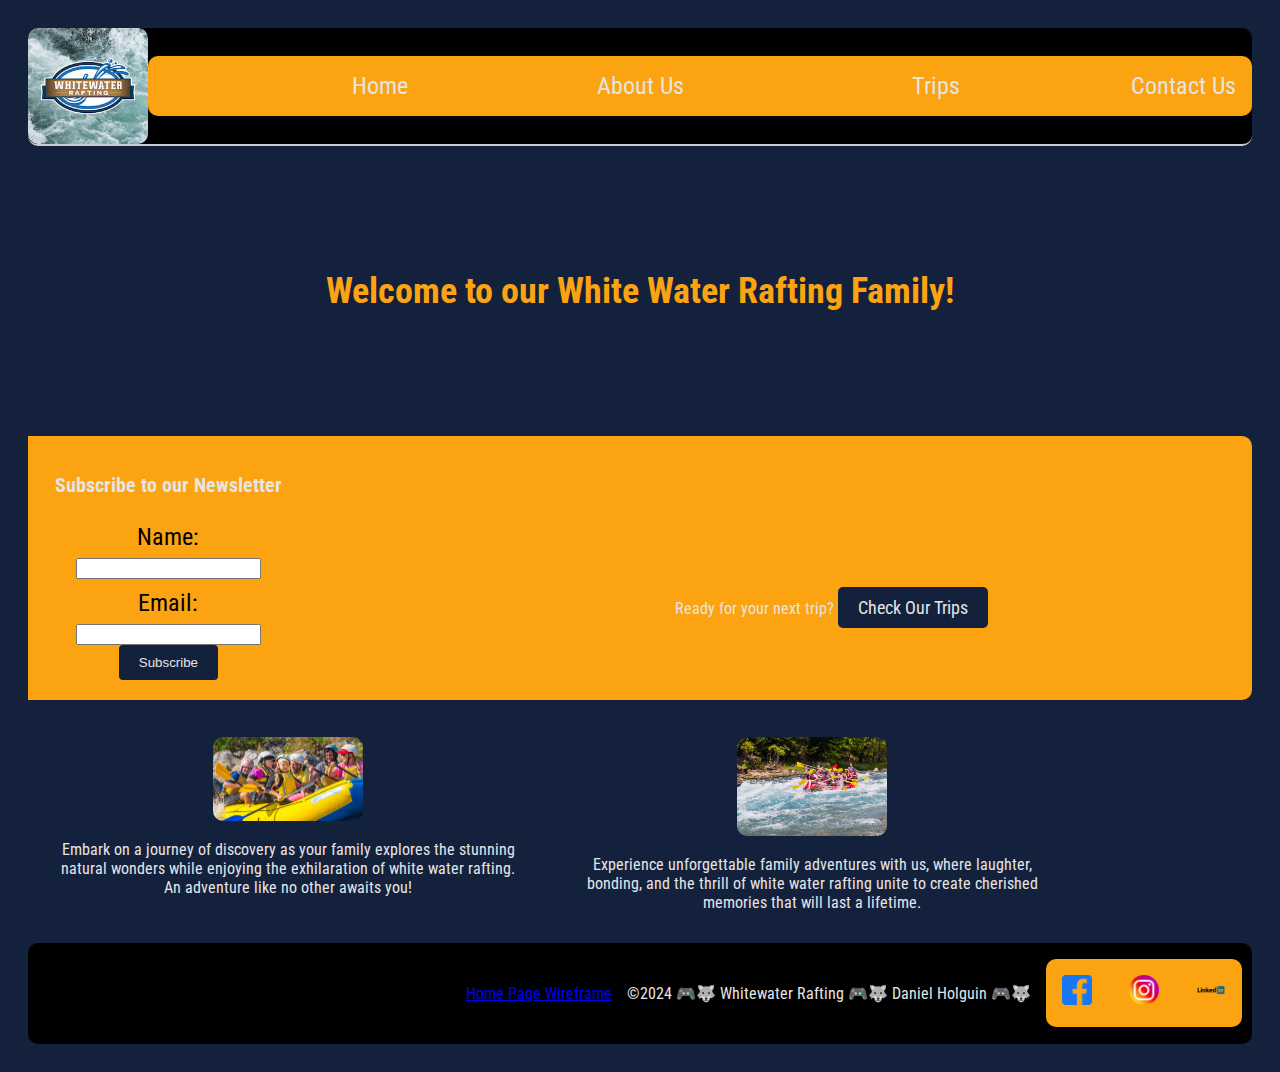
<file: wwr/index.html>
<!DOCTYPE html>
<html lang="en">
<head>
    <meta charset="UTF-8">
    <meta name="viewport" content="width=device-width, initial-scale=1.0">
    <meta name="description" content="Here is the home page, the main part of the website, where do you can find anything that are you looking for.">
        <meta name="author" content="Daniel Holguin">
        <title> Home Page | Rafting Site Plan | Daniel Holguin</title>
        <link rel="stylesheet" href="styles/index.css">
</head>
<body>
    <header>
        <img src="images/logo.png" alt="Rafting Site Logo">
        <nav>
            <a href="index.html">Home</a>
            <a href="about.html">About Us</a>
            <a href="trips.html">Trips</a>
            <a href="contact.html">Contact Us</a>
        </nav>
    </header>
    <main>
        <section class="msg">
            <h1>Welcome to our White Water Rafting Family!</h1>
        </section>
        
        <nav class="grid">
            <section class="newsletter">
                <h2>Subscribe to our Newsletter</h2>
                <form action="subscribe.php" method="post">
                    <label for="name">Name: </label>
                    <input type="text" id="name"  name="name" required>

                    <label for="email">Email: </label>
                    <input type="email" id="email" name="email" required>

                    <input type="submit" value="Subscribe">
                </form>
            </section>
            <section class="action">
                <p>Ready for your next trip? <a href="trips.html">Check Our Trips</a></p>
            </section>
        </nav>
        <section>
            <div>
                <figure>
                    <img src="images/image5.jpg" alt="Prom 1">
                    <p>Embark on a journey of discovery as your family explores the stunning natural wonders while enjoying the exhilaration of white water rafting. An adventure like no other awaits you!</p>
                </figure>
                <figure>
                    <img src="images/image4.jpg" alt="Prom 2">
                    <p>Experience unforgettable family adventures with us, where laughter, bonding, and the thrill of white water rafting unite to create cherished memories that will last a lifetime.</p>
                </figure>
                
            </div>
        </section>

    </main>
    <footer>
        <a href="images/homewireframe.png" target="_blank">Home Page Wireframe</a>
        <p>&copy;2024 🎮🐺 Whitewater Rafting  🎮🐺 Daniel Holguin 🎮🐺</p>
        <nav class="sociallinks">
            <a href="https://www.facebook.com">
                <img src="images/Facebook.webp" alt="Facebook">
            </a>
            <a href="https://www.instagram.com">
                <img src="images/instagram.webp" alt="Instagram">
            </a>
            <a href="https://www.linkedin.com">
                <img src="images/linkedin.png" alt="LinkedIn">
            </a>
        </nav>
    </footer>
</body>
</html>
</file>
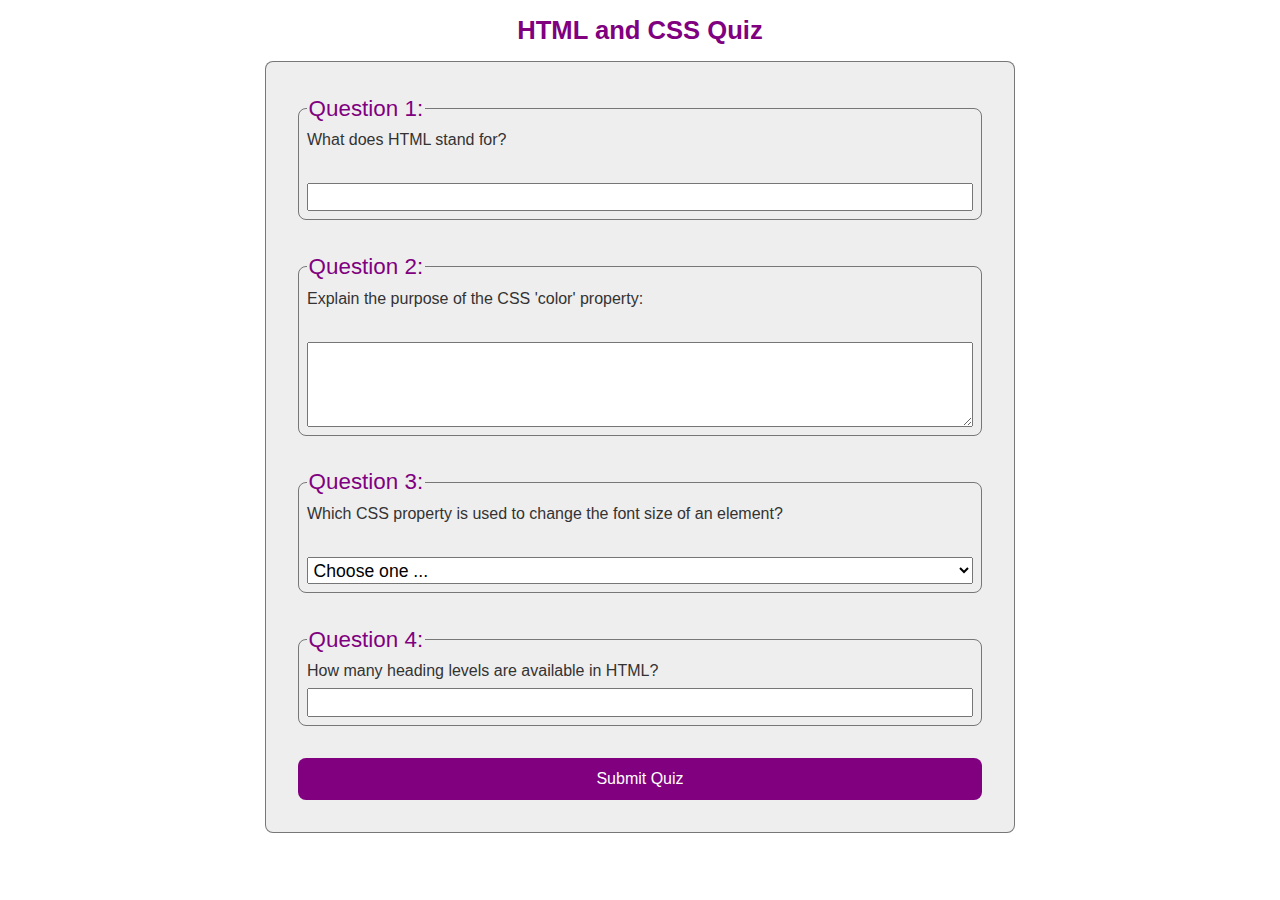
<file: quiz.html>
<!DOCTYPE html>
<html lang="en">
<head>
    <meta charset="UTF-8">
    <meta name="viewport" content="width=device-width, initial-scale=1.0">
    <meta name="author" content="Daniel Holguin">
    <meta name="description" content="Quiz for CSS and HTML">
    <title>Quiz | Daniel Holguin</title>
    <link rel="stylesheet" href="styles/quiz.css">
</head>
<body>
    <header>
        <h1>HTML and CSS Quiz</h1>
    </header>
    <main>
        <form>
            <fieldset>
                <legend>Question 1:</legend>
                <label for="q1">What does HTML stand for?</label><br>
                <input type="text" id="q1" name="q1">
            </fieldset>

            <fieldset>
                <legend>Question 2:</legend>
                <label for="q2">Explain the purpose of the CSS 'color' property:</label><br>
                <textarea id="q2" name="q2" rows="4" cols="70"></textarea>
            </fieldset>

            <fieldset>
                <legend>Question 3:</legend>
                <label for="q3">Which CSS property is used to change the font size of an element?</label><br>
                <select id="q3" name="q3">
                    <option value="" selected disabled>Choose one ...</option>
                    <option value="a">font-color</option>
                    <option value="b">font-size</option>
                    <option value="c">text-size</option>
                </select>
            </fieldset>

            <fieldset>
                <legend>Question 4:</legend>
                <label for="q4">How many heading levels are available in HTML?  </label>
                <input type="number" id="q4" name="q4" min="1" max="6">
            </fieldset>
            <input class="selectsubmit" type="submit" value="Submit Quiz">
        </form>
    </main>
    <footer>

    </footer>
</body>
</html>
</file>
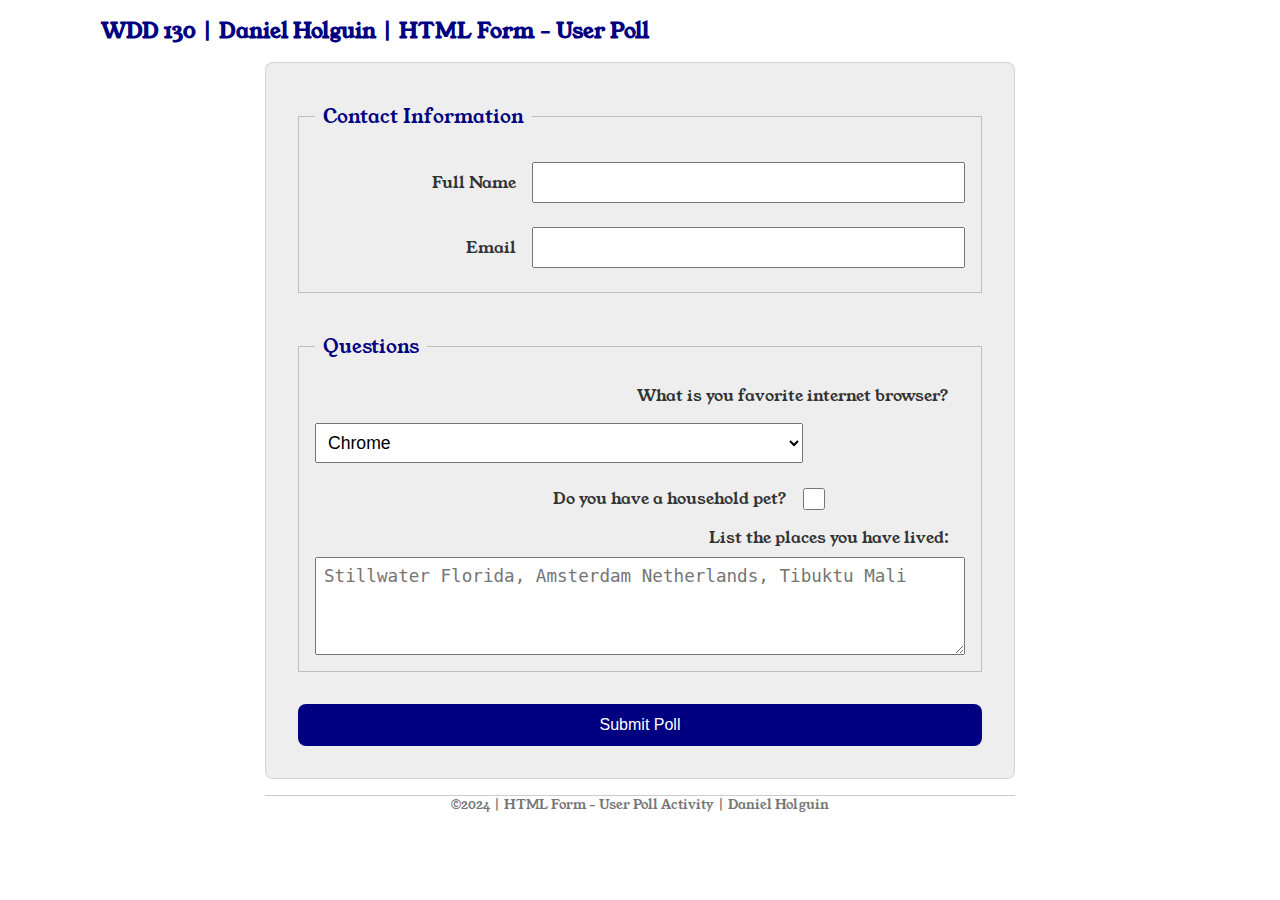
<file: week05/poll-form.html>
<!DOCTYPE html>
<html lang="en">
<head>
    <meta charset="UTF-8">
    <meta name="viewport" content="width=device-width, initial-scale=1.0">
    <title>WDD 130 | HTML Form - User Poll</title>
    <meta name="author" content="Daniel Holguin">
    <link rel="stylesheet" href="/week05/styles/poll-form.css">
</head>
<body>
    <header>
        <h1>WDD 130 | Daniel Holguin | HTML Form - User Poll</h1>
    </header>
    <main>
        <form>
            <fieldset>
                <legend>Contact Information</legend>
                <div class="form-item column2">
                    <label for="fullname">Full Name</label>
                    <input type="text" id="fullname" name="fullname">
                </div>
                <div class="form-item column2">
                    <label for="email">Email</label>
                    <input type="email" id="useremail" name="useremail">
                </div>
            </fieldset>
            <fieldset>
                <legend>Questions</legend>
                <label for="browser">What is you favorite internet browser?</label>
                    <div class="form-item column1">    
                        <select id="browser" name="browser">
                            <option value="chrome">Chrome</option>
                            <option value="firefox">Firefox</option>
                            <option value="safari">Safari</option>
                            <option value="edge">Edge</option>
                            <option value="brave">Brave</option>
                            <option value="other">Other</option>
                        </select>
                    </div>
                    <div class="form-item column1">
                        <label for="pet">Do you have a household pet?</label>
                        <input type="checkbox" id="pet" name="pet">
                    </div>
                    <label for="feedback">List the places you have lived:</label>
                <textarea id="feedback" name="feedback" rows="4" placeholder="Stillwater Florida, Amsterdam Netherlands, Tibuktu Mali"></textarea>
            </fieldset>
            <button type="submit">Submit Poll</button>
        </form>
    </main>
    <footer>
        <p>&copy2024 | HTML Form - User Poll Activity | Daniel Holguin</p>
    </footer>
</body>
</html>
</file>
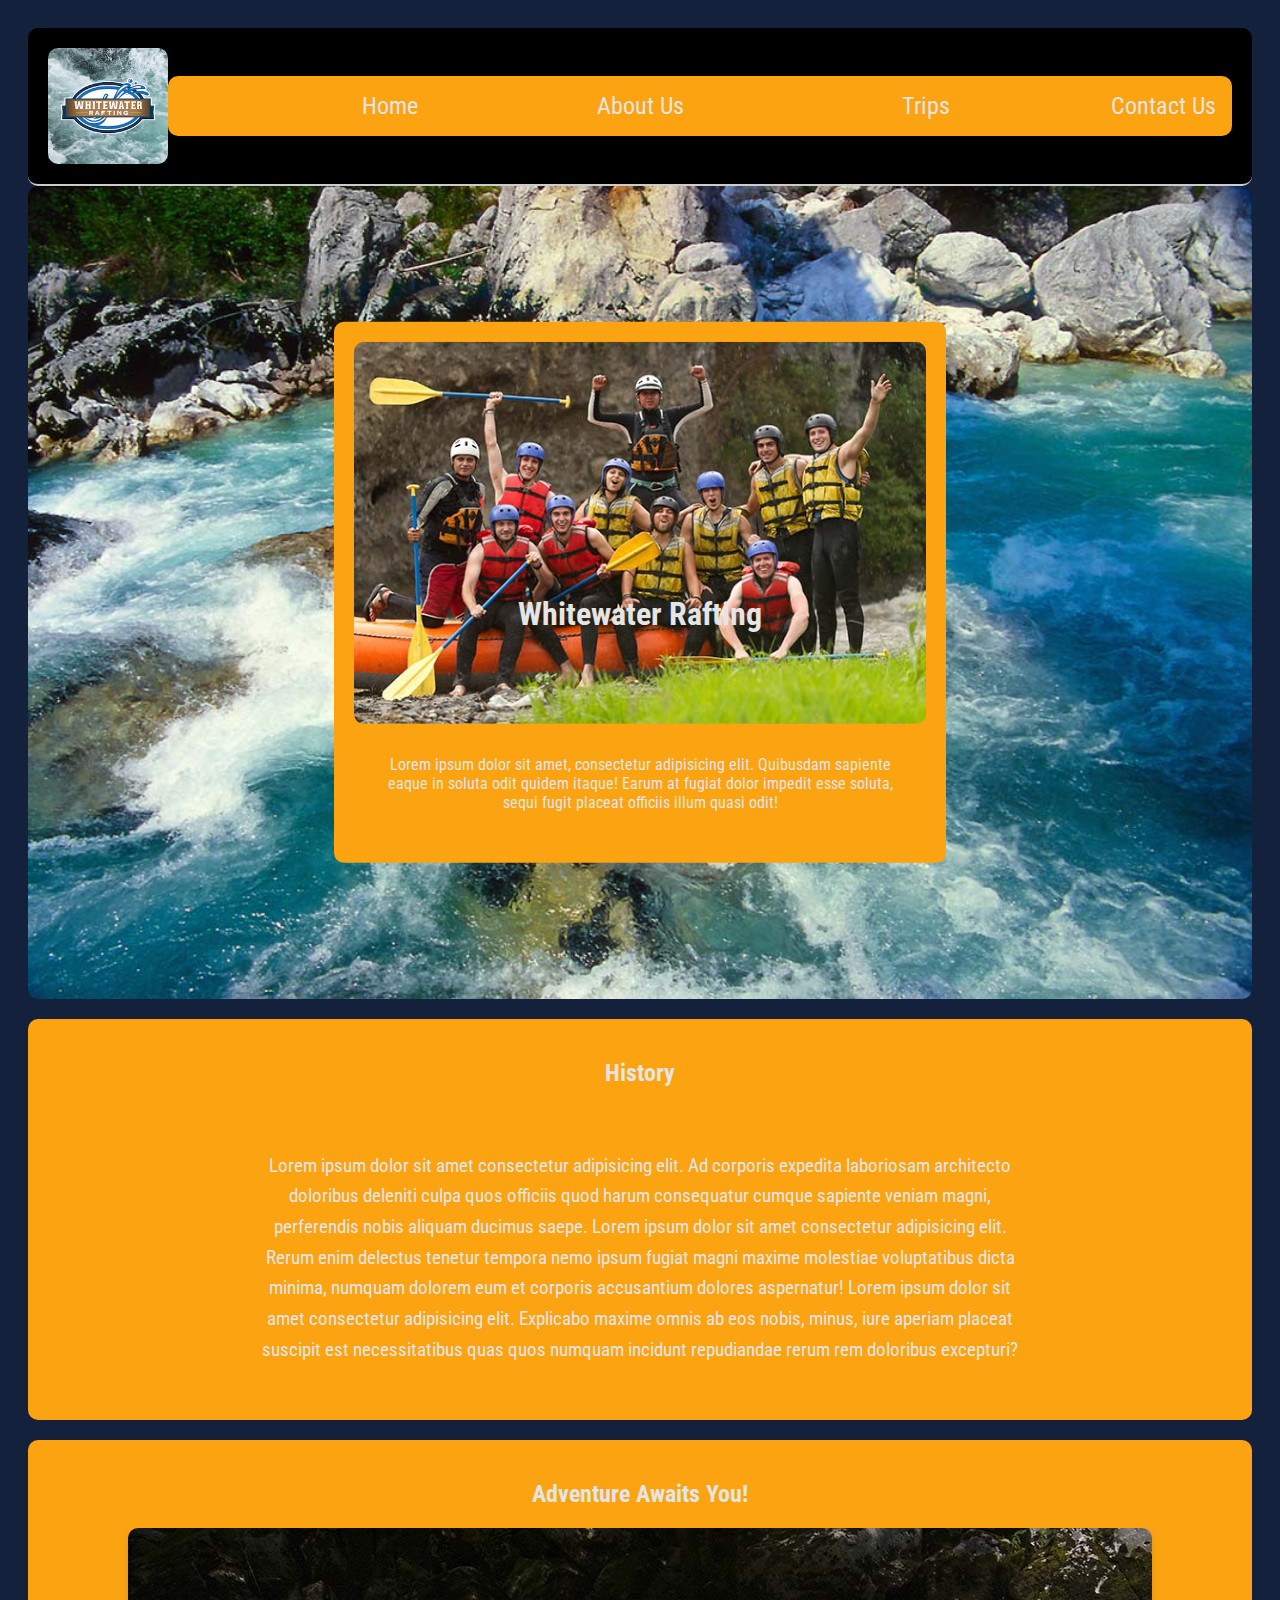
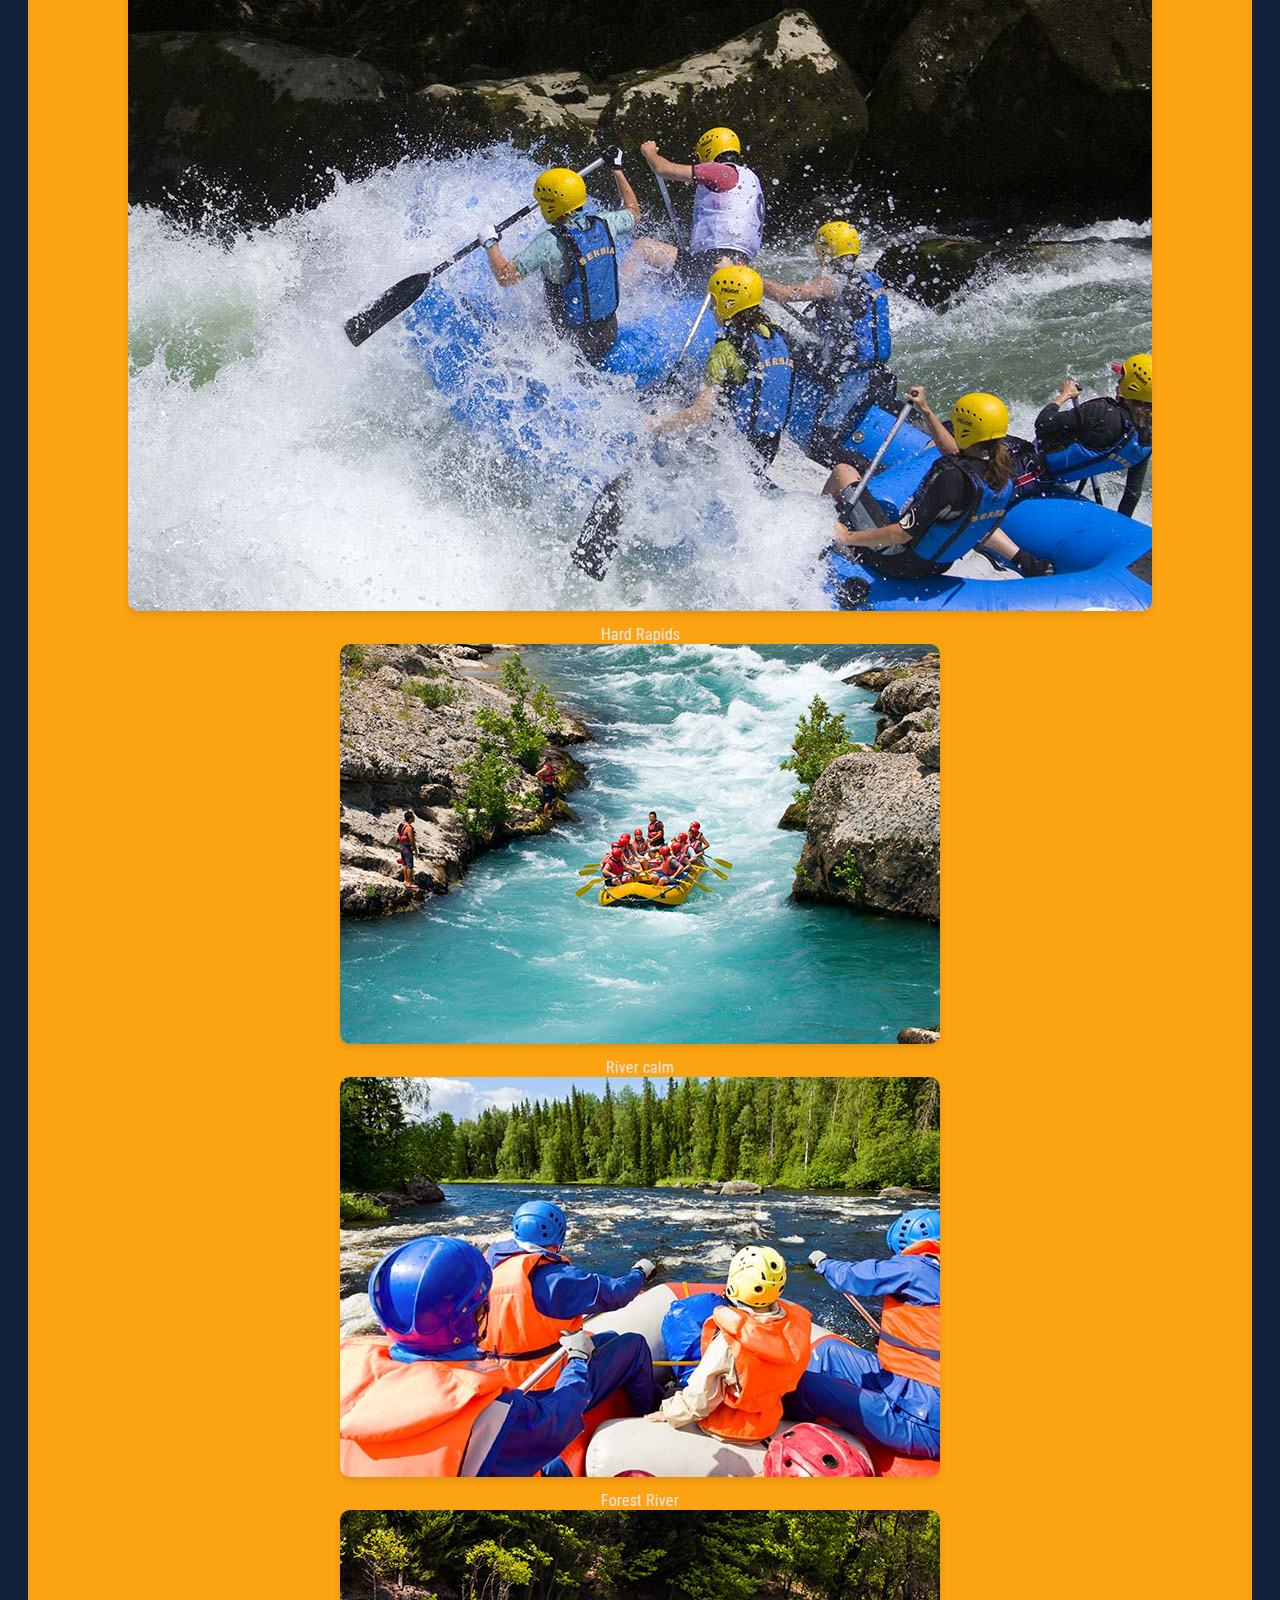
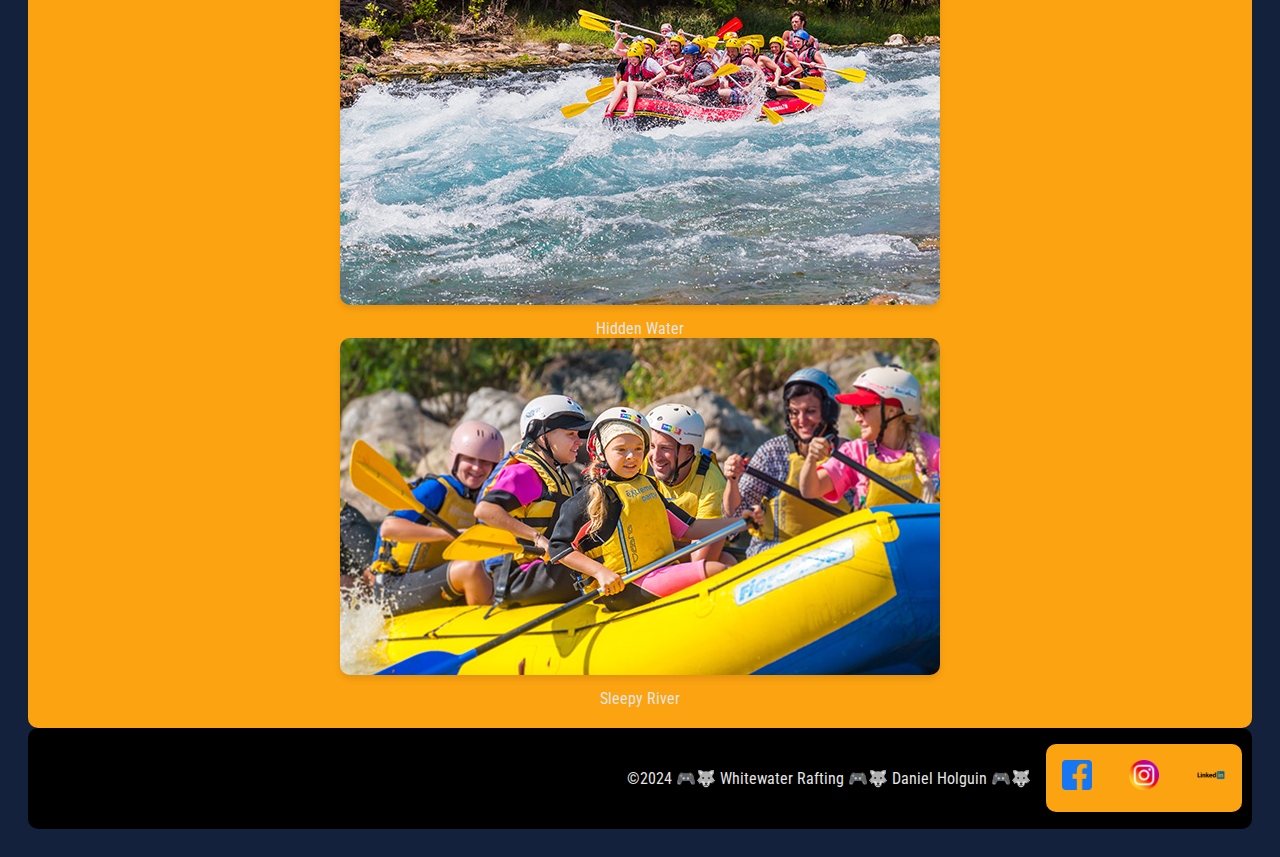
<file: wwr/about.html>
<!DOCTYPE html>
<html lang="en">
<head>
    <meta charset="UTF-8">
    <meta name="viewport" content="width=device-width, initial-scale=1.0">
    <meta name="description" content="The rafting site is a place where you will can find a lot of interesting information about this interesting sport, different travels and things you can do. ">
        <meta name="author" content="Daniel Holguin">
        <title> About Us | Rafting Site Plan | Daniel Holguin</title>
        <link rel="stylesheet" href="styles/rafting.css">
</head>
<body>
    <header>
        <img src="images/logo.png" alt="Rafting Site Logo">
        <nav>
            <a href="index.html">Home</a>
            <a href="about.html">About Us</a>
            <a href="trips.html">Trips</a>
            <a href="contact.html">Contact Us</a>
        </nav>
    </header>
    <main>
        <div class="hero">
            <img src="images/Background.jpg" alt="Rafting Site Background">
            <h1>Whitewater Rafting</h1>
            <article class="hero-article">
                <img src="images/happy-client.jpg" alt="Rafting Site Happy Client">
                <p>Lorem ipsum dolor sit amet, consectetur adipisicing elit. Quibusdam sapiente eaque in soluta odit quidem itaque! Earum at fugiat dolor impedit esse soluta, sequi fugit placeat officiis illum quasi odit!</p>
            </article>
        </div>    

        <section class="history-section">
            <h2>History</h2>
            <div class="history-content">
                <p>Lorem ipsum dolor sit amet consectetur adipisicing elit. Ad corporis expedita laboriosam architecto doloribus deleniti culpa quos officiis quod harum consequatur cumque sapiente veniam magni, perferendis nobis aliquam ducimus saepe.
                    Lorem ipsum dolor sit amet consectetur adipisicing elit. Rerum enim delectus tenetur tempora nemo ipsum fugiat magni maxime molestiae voluptatibus dicta minima, numquam dolorem eum et corporis accusantium dolores aspernatur!
                    Lorem ipsum dolor sit amet consectetur adipisicing elit. Explicabo maxime omnis ab eos nobis, minus, iure aperiam placeat suscipit est necessitatibus quas quos numquam incidunt repudiandae rerum rem doloribus excepturi?
                </p>
            </div>
        </section>
        <section class="adventure-section">
            <h2>Adventure Awaits You!</h2>
            <div class="adventure-container">
                <figure>
                    <img src="images/image1.jpg" alt="Hard Rapids">
                    <figcaption>Hard Rapids</figcaption>
                </figure>
                <figure>
                    <img src="images/image2.jpg" alt="River Calm">
                    <figcaption>River calm</figcaption>
                </figure>
                <figure>
                    <img src="images/image3.jpg" alt="Forest River">
                    <figcaption>Forest River</figcaption>
                </figure>
                <figure>
                    <img src="images/image4.jpg" alt="Hidden Water">
                    <figcaption>Hidden Water</figcaption>
                </figure>
                <figure>
                    <img src="images/image5.jpg" alt="Sleepy River">
                    <figcaption>Sleepy River</figcaption>
                </figure>
            </div>
        </section>
    </main>
    <footer>
        <p>&copy;2024 🎮🐺 Whitewater Rafting  🎮🐺 Daniel Holguin 🎮🐺</p>
        <nav class="sociallinks">
            <a href="https://www.facebook.com">
                <img src="images/Facebook.webp" alt="Facebook">
            </a>
            <a href="https://www.instagram.com">
                <img src="images/instagram.webp" alt="Instagram">
            </a>
            <a href="https://www.linkedin.com">
                <img src="images/linkedin.png" alt="LinkedIn">
            </a>
        </nav>
    </footer>
</body>
</html>
</file>
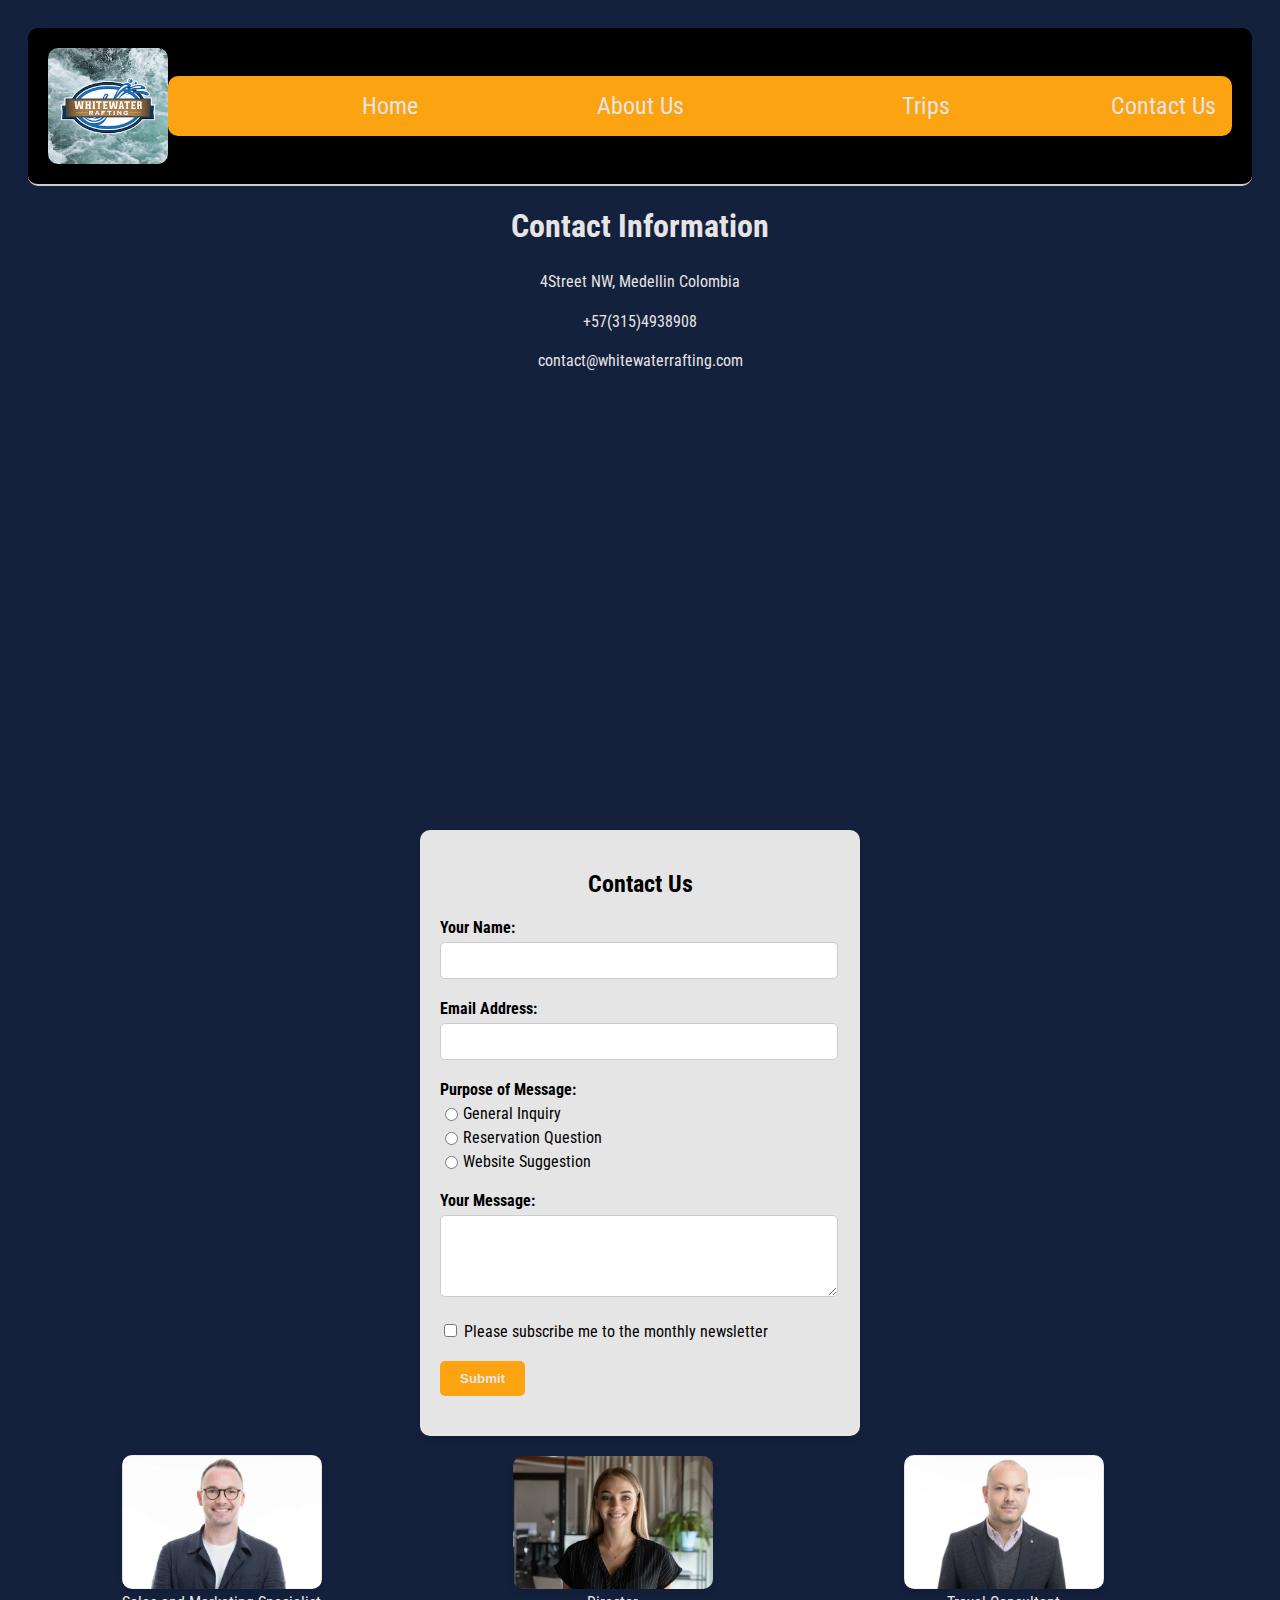
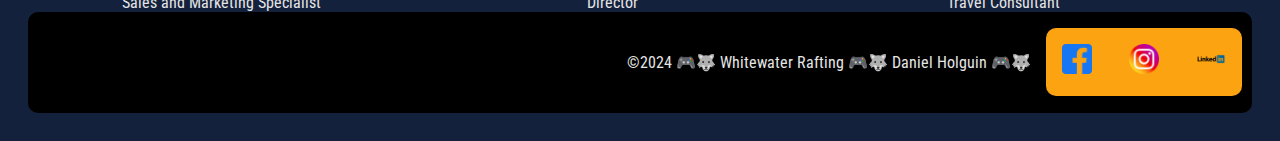
<file: wwr/contact.html>
<!DOCTYPE html>
<html lang="en">
<head>
    <meta charset="UTF-8">
    <meta name="viewport" content="width=device-width, initial-scale=1.0">
    <meta name="description" content="Here you can contact us to get more information or provide a feedback.">
        <meta name="author" content="Daniel Holguin">
        <title> Contact Us | Rafting Site Plan | Daniel Holguin</title>
        <link rel="stylesheet" href="styles/contact.css">
</head>
<body>
    <header>
        <img src="images/logo.png" alt="Rafting Site Logo">
        <nav>
            <a href="index.html">Home</a>
            <a href="about.html">About Us</a>
            <a href="trips.html">Trips</a>
            <a href="contact.html">Contact Us</a>
        </nav>
    </header>
    <main>
            <div class="contact">
                <h1>Contact Information</h1>
                <article class="contact-info">
                    <p>4Street NW, Medellin Colombia</p>
                    <P>+57(315)4938908</P>
                    <P>contact@whitewaterrafting.com</P>
                    <iframe src="https://www.google.com/maps/embed?pb=!1m14!1m12!1m3!1d4499.381068709656!2d-75.38679807023226!3d6.182277336969775!2m3!1f0!2f0!3f0!3m2!1i1024!2i768!4f13.1!5e0!3m2!1ses!2sco!4v1697343043998!5m2!1ses!2sco" width="600" height="450" style="border:0;" allowfullscreen="" loading="lazy" referrerpolicy="no-referrer-when-downgrade"></iframe>
                </article>
            </div>

        <div class="contact-form">
            <h2>Contact Us</h2>
                <form action="#" method="post">
                    <div class="form-group">
                        <label for="name" class="label">Your Name:</label>
                        <input type="text" id="name" name="name" required autocomplete="name">
                    </div>
                    <div class="form-group">
                        <label for="email" class="label">Email Address:</label>
                        <input type="email" id="email" name="email" required autocomplete="off">
                    </div>
                    <div class="form-group">
                        <label class="label">Purpose of Message:</label>
                            <div class="radio-label">
                                <input type="radio" id="general" name="purpose" value="General Inquiry" required>
                                <label for="general">General Inquiry</label>
                            </div>
                            <div class="radio-label">
                                <input type="radio" id="reservation" name="purpose" value="Reservation Question">
                                <label for="reservation">Reservation Question</label>
                            </div>
                            <div class="radio-label">
                                <input type="radio" id="suggestion" name="purpose" value="Website Suggestion">
                                <label for="suggestion">Website Suggestion</label>
                            </div>
                    </div>
                    <div class="form-group">
                        <label for="message" class="label">Your Message:</label>
                        <textarea id="message" name="message" rows="4" required></textarea>
                    </div>
                    <div class="form-group">
                        <input type="checkbox" id="subscribe" name="subscribe" value="yes">
                        <label for="subscribe" class="checkbox-label">Please subscribe me to the monthly newsletter</label>
                    </div>
                    <div class="form-group">
                        <button type="submit" class="submit-button">Submit</button>
                    </div>
                </form> 
        </div>

        <section class="employees-title">
            <h2></h2>
            <div class="employees">
                <figure>
                    <img src="images/emplo1.jpg" alt="Sales and Marketing Specialist">
                    <figcaption>Sales and Marketing Specialist</figcaption>
                </figure>
                <figure>
                    <img src="images/emplo2.jpg" alt="Director">
                    <figcaption>Director</figcaption>
                </figure>
                <figure>
                    <img src="images/emplo3.jpg" alt="Travel Consultant">
                    <figcaption>Travel Consultant</figcaption>
                </figure>
            </div>
        </section>
    </main>
    <footer>
        <p>&copy;2024 🎮🐺 Whitewater Rafting  🎮🐺 Daniel Holguin 🎮🐺</p>
        <nav class="sociallinks">
            <a href="https://www.facebook.com">
                <img src="images/Facebook.webp" alt="Facebook">
            </a>
            <a href="https://www.instagram.com">
                <img src="images/instagram.webp" alt="Instagram">
            </a>
            <a href="https://www.linkedin.com">
                <img src="images/linkedin.png" alt="LinkedIn">
            </a>
        </nav>
    </footer>
</body>
</html>
</file>
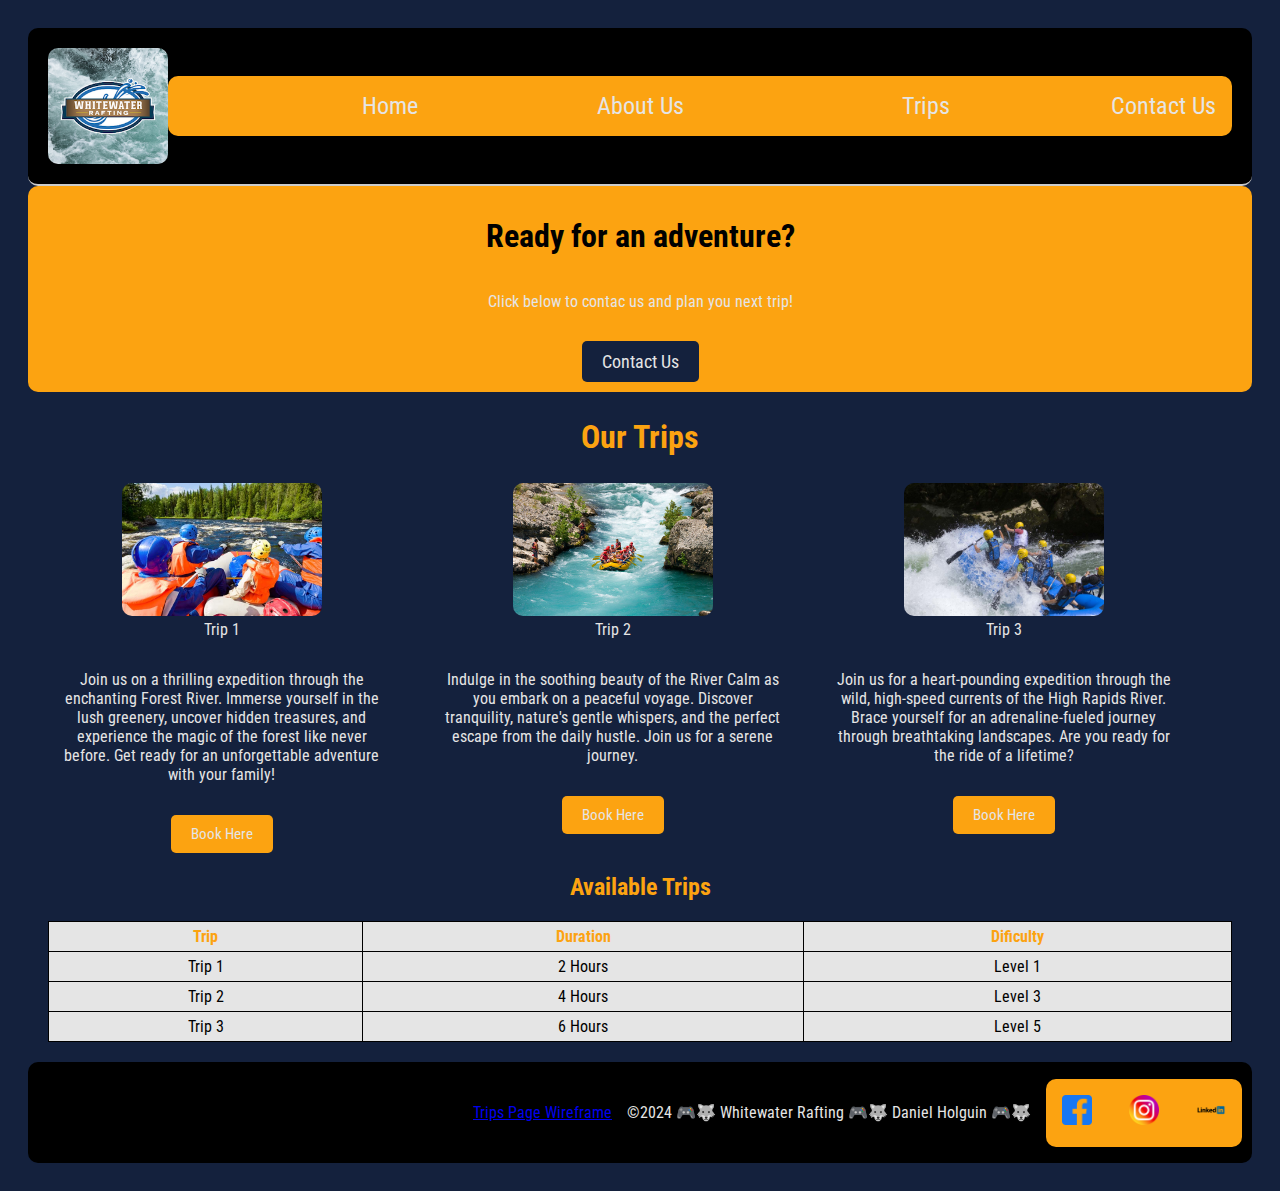
<file: wwr/trips.html>
<!DOCTYPE html>
<html lang="en">
<head>
    <meta charset="UTF-8">
    <meta name="viewport" content="width=device-width, initial-scale=1.0">
    <meta name="description" content="Here you can check the trips we have and get more information about it.">
        <meta name="author" content="Daniel Holguin">
        <title> Trips | Rafting Site Plan | Daniel Holguin</title>
        <link rel="stylesheet" href="styles/trips.css">
</head>
<body>
    <header>
        <img src="images/logo.png" alt="Rafting Site Logo">
        <nav>
            <a href="#">Home</a>
            <a href="#">About Us</a>
            <a href="#">Trips</a>
            <a href="#">Contact Us</a>
        </nav>
    </header>
    <main>
        <section class="action">
            <h1>Ready for an adventure?</h1>
            <p>Click below to contac us and plan you next trip!</p>
            <a href="contact.html">Contact Us</a>
        </section>

        <section class="trips">
            <h2>Our Trips</h2>
            <div>
                <figure>
                    <img src="images/image3.jpg" alt="Trip 1">
                    <figcaption>Trip 1</figcaption>
                    <p>Join us on a thrilling expedition through the enchanting Forest River. Immerse yourself in the lush greenery, uncover hidden treasures, and experience the magic of the forest like never before. Get ready for an unforgettable adventure with your family!</p>
                    <a href="contact.html">Book Here</a>
                </figure>
                <figure>
                    <img src="images/image2.jpg" alt="Trip 2">
                    <figcaption>Trip 2</figcaption>
                    <p>Indulge in the soothing beauty of the River Calm as you embark on a peaceful voyage. Discover tranquility, nature's gentle whispers, and the perfect escape from the daily hustle. Join us for a serene journey.</p>
                    <a href="contact.html">Book Here</a>
                </figure>
                <figure>
                    <img src="images/image1.jpg" alt="Trip 3">
                    <figcaption>Trip 3</figcaption>
                    <p>Join us for a heart-pounding expedition through the wild, high-speed currents of the High Rapids River. Brace yourself for an adrenaline-fueled journey through breathtaking landscapes. Are you ready for the ride of a lifetime?</p>
                    <a href="contact.html">Book Here</a>
                </figure>
                
            </div>
        </section>

        <section class="trip-table">
            <h2>Available Trips</h2>
            <table>
                <tr>
                    <th>Trip</th>
                    <th>Duration</th>
                    <th>Dificulty</th>
                </tr>
                <tr>
                    <td>Trip 1</td>
                    <td>2 Hours</td>
                    <td>Level 1</td>
                </tr>
                <tr>
                    <td>Trip 2</td>
                    <td>4 Hours</td>
                    <td>Level 3</td>
                </tr>
                <tr>
                    <td>Trip 3</td>
                    <td>6 Hours</td>
                    <td>Level 5</td>
                </tr>
            </table>

        </section>
    </main>
    <footer>
        <a href="images/tripswireframe.png" target="_blank">Trips Page Wireframe</a>
        <p>&copy;2024 🎮🐺 Whitewater Rafting  🎮🐺 Daniel Holguin 🎮🐺</p>
        <nav class="sociallinks">
            <a href="https://www.facebook.com">
                <img src="images/Facebook.webp" alt="Facebook">
            </a>
            <a href="https://www.instagram.com">
                <img src="images/instagram.webp" alt="Instagram">
            </a>
            <a href="https://www.linkedin.com">
                <img src="images/linkedin.png" alt="LinkedIn">
            </a>
        </nav>
    </footer>
</body>
</html>
</file>
<file: wwr/styles/index.css>
@import url('https://fonts.googleapis.com/css2?family=Roboto+Condensed:ital@1&display=swap');

:root {
    --primary-color: #14213d;
    --secondary-color: #fca311;
    --accent1-color:#000000;
    --accent2-color:#e5e5e5;

    --heading-font: 'Roboto Condensed', sans-serif;
    --paragraph-font: 'Roboto Condensed', sans-serif;

    --nav-background-color: #fca311;
    --nav-link-color: #e5e5e5;
    --nav-hover-link-color: #000000;
    --nav-hover-background-color: #14213d;
}

body {
    font-family: var(--paragraph-font);
    max-width: 960px;
    padding: 20px;
    
}

h1, h2, h3, h4, h5, h6 {
    font-family: var(--heading-font);
    color: var(--accent2-color);
}

header {
    display: grid;
    grid-template-columns: 120px 2fr;
    align-items: center;
    border-bottom: 2px solid #ccc;
    /* padding: 20px; */
    background-color: var(--accent1-color);
    border-radius: 10px;
}

img[src="images/logo.png"] {
    max-width: 100%;
    margin: 0 0.25rem 0 0;
    border-radius: 10px;
}
p {
    padding: 15px;
    color: var(--accent2-color);
}

nav{
    display: flex;
    text-align: right;
	list-style: none;
    background-color: var(--nav-background-color);
    font-size: 1.5rem;
    border-radius: 10px;
}

nav a {
    display: block;
    color: var(--nav-link-color);
    text-decoration: none;
    padding: 1rem;
    color: #333;
    margin-left: auto;
}

nav a:link, nav a:visited {
    color: var(--nav-link-color);
    flex: 1 1 100%;
}

nav a:hover {
    color: var(--nav-hover-link-color);
    background-color: var(--nav-hover-background-color);
    font-weight: 700;
	text-decoration: underline;
}
body {
    background-color: var(--primary-color);
    max-width: 1920px;
    max-height: auto;
}

/* Heading Message */

.msg {
    padding: 100px;
    text-align: center;
    border-radius: 10px;
    background-size: cover;
    background-image: url(https://daniel3034.github.io/wdd130/wwr/images/cover.jpg);
    background-position: center;
    color: var(--accent2-color);
}

.msg h1 {
    font-size: 36px;
    color: var(--secondary-color);
}

/* Grid */

.grid {
    display: grid;
    grid-template-columns: 1fr 1fr;
    gap: 20px;
}

.newsletter, .action {
    text-align: center;
    padding: 20px;
}

/* Newsletter */

.newsletter {
    max-width: 40%;
    text-align: center;
    background-color: var(--secondary-color);
    padding: 20px;
}

.newsletter h2 {
    font-size: 20px;
}

.newsletter form {
    display: inline-block;
}

.newsletter label {
    display: block;
    margin-top: 10px;
}

.newsletter input[input="text"],
.newsletter input[input="email"] {
    width: 100%;
    padding: 10px;
    margin: 5px 0;
    border: 1px solid var(--accent1-color);
    border-radius: 4px;
}

.newsletter input[type="submit"] {
    background-color: var(--primary-color);
    color: var(--accent2-color);
    padding: 10px 20px;
    border: none;
    border-radius: 4px;
    cursor: pointer;
}

.newsletter input[type="submit"]:hover {
    background-color: var(--accent1-color);
  }

/* Call to action */

.action {
    padding: 10px;
    text-align: left;
    border-radius: 10px;
    padding-top: 20%;
    background-image: url(https://daniel3034.github.io/wdd130/wwr/images/Action.jpg);
    background-size: cover;
    background-position: center;
}

.action p {
    font-size: 16px;
    color: var(--accent2-color);
    margin-bottom: 15px;
}

.action a {
    display: inline-block;
    padding: 10px 20px;
    background-color: var(--nav-hover-background-color);
    color: var(--accent2-color);
    text-decoration: none;
    border-radius: 5px;
    font-size: 18px;
}

.action a:hover {
    background-color: var(--secondary-color);
}

/* Trips and images */

figure {
    display: inline-block;
    vertical-align: top;
    max-width: 500px;
    width: 45%;
    text-align: center;
    margin: 0 10px;
    margin-top: 3%;
}

figure img {
    max-width: 150px;
    height: auto;
    border-radius: 10px;
}

figure p {
    margin-top: 0;
    color: var(--accent2-color);
    font-size: 1rem;
}

/* Footer Style  */

footer {
    display: flex;
    justify-content: flex-end;
    align-items: center;
    background-color: var(--accent1-color);
    padding: 10px;
    border-radius: 10px;
}

.sociallinks {
    display: flex;
    gap: 5px;
}

.sociallinks a {
    display: block;
}

.sociallinks img {
    width: 30px;
    height: auto;
}
</file>
<file: styles/quiz.css>
* {
  margin: 0;
  padding: 0;
  box-sizing: border-box;
}

body {
  font-family: Arial, sans-serif;
  font-size: 1rem;
  color: #333;
  background: white;
}

h1 {
  margin: 1rem;
  font-size: 1.6rem;
  color: rgb(128, 0, 128);
  text-align: center;
}

form {
  width: 750px;
  margin: 0 auto;
  padding: 1rem;
  border: 1px solid rgba(0, 0, 0, 0.5);
  border-radius: 0.5rem;
  background-color: #eee;
  display: grid;
}

fieldset {
  display: grid;
  grid-gap: 0.5rem;
  margin: 1rem;
  border: 1px solid rgba(0, 0, 0, 0.5);
  padding: 0.5rem;
  border-radius: 0.5rem;
}

legend {
  padding: 0.1rem;
  color: rgb(128, 0, 128);
  font-size: 1.4rem;
}

label {
  text-align: left;
  padding-right: 1rem;
}

input,
select,
textarea {
  padding: 0.1rem;
  font-size: 1.1rem;
}

.selectsubmit {
  margin: 1rem;
  background-color: rgb(128, 0, 128);
  color: white;
  border: none;
  border-radius: 0.5rem;
  padding: 0.75rem;
  font-size: 1rem;
}

.selectsubmit:hover {
  background-color: green;
}
</file>
<file: week05/styles/poll-form.css>
@import url('https://fonts.googleapis.com/css2?family=Roboto+Condensed:ital@1&family=Young+Serif&display=swap');

* {
    margin: 0;
    padding: 0;
    box-sizing: border-box;
}

body {
    font-family: 'Young Serif', serif;  
    font-size: 1rem;
    color: #333;
    background: #fff;
}

header{
    margin: 0;
    width: 750px;
}

h1 {
    margin: 1rem;
    font-size: 1.3rem;
    color: navy;
    text-align: center;
}

form {
    width: 750px;
    margin: 0 auto;
    padding: 1rem;
    border: 1px solid rgba(0, 0, 0, 0.1);
    border-radius: 0.5rem;
    background-color: #eee;
    display: grid;
}

fieldset {
    display: grid;
    grid-gap: 0.5rem;
    margin: 1rem;
    border: 1px solid rgba(0, 0, 0, 0.2);
    padding: 1rem;
}

legend {
    padding: 0.5rem;
    color: navy;
    font-size: 1.2rem;
}

label {
    text-align: right;
    padding-right: 1rem;
}

input, select, textarea {
    padding: 0.5rem;
    font-size: 1.1rem;
}

input[type="checkbox"] {
    width: 22px;
    height: 22px;
    vertical-align: bottom;
}

button {
    margin: 1rem;
    background-color: navy;
    color: #fff;
    border: none;
    border-radius: 0.5rem;
    padding: 0.75rem;
    font-size: 1rem;
}

button:hover {
    background-color: darkgreen;
}

footer {
    margin: 1rem auto 0;
    width: 750px;
    text-align: center;
    font-size: 0.8rem;
    color: #777;
    border-top: 1px solid #ccc;
}

.form-item {
    display: grid;
    align-items: center;
}

.column1 {
    grid-template-columns: 3fr 1fr;
    margin: 0.5rem 0;
}

.column2 {
    grid-template-columns: 1fr 2fr;
    margin: 0.5rem 0;
}
</file>
<file: wwr/styles/rafting.css>
@import url('https://fonts.googleapis.com/css2?family=Roboto+Condensed:ital@1&display=swap');

:root {
    --primary-color: #14213d;
    --secondary-color: #fca311;
    --accent1-color:#000000;
    --accent2-color:#e5e5e5;

    --heading-font: 'Roboto Condensed', sans-serif;
    --paragraph-font: 'Roboto Condensed', sans-serif;

    --nav-background-color: #fca311;
    --nav-link-color: #e5e5e5;
    --nav-hover-link-color: #000000;
    --nav-hover-background-color: #14213d;
}

body {
    font-family: var(--paragraph-font);
    max-width: 960px;
    padding: 20px;
}

h1, h2, h3, h4, h5, h6 {
    font-family: var(--heading-font);
    color: var(--accent2-color);
}

header {
    display: grid;
    grid-template-columns: 120px 2fr;
    align-items: center;
    border-bottom: 2px solid #ccc;
    padding: 20px;
    background-color: var(--accent1-color);
    border-radius: 10px;
}

img[src="images/logo.png"] {
    max-width: 100%;
    margin: 0 0.25rem 0 0;
    border-radius: 10px;
}
p {
    padding: 15px;
    color: var(--accent2-color);
}

nav{
    display: flex;
    text-align: right;
	list-style: none;
    background-color: var(--nav-background-color);
    font-size: 1.5rem;
    border-radius: 10px;
}

nav a {
    display: block;
    color: var(--nav-link-color);
    text-decoration: none;
    padding: 1rem;
    color: #333;
    margin-left: auto;
}

nav a:link, nav a:visited {
    color: var(--nav-link-color);
    flex: 1 1 100%;
}

nav a:hover {
    color: var(--nav-hover-link-color);
    background-color: var(--nav-hover-background-color);
    font-weight: 700;
	text-decoration: underline;
}
body {
    background-color: var(--primary-color);
    max-width: 1920px;
    max-height: auto;
}

.hero {
    position: relative;
    max-width: 100%;
}

.hero img {
    display: block;
    width: 100%;
    height: auto;
    border-radius: 10px;
} 

.hero h1 {
    position: absolute;
    top: 50%;
    left: 50%;
    transform: translate(-50%, -50%);
    z-index: 2; 
}

.hero-article {
    display: flex;
    flex-direction: column;
    align-items: center;
    text-align: center;
    position: absolute;
    top: 50%;
    left: 50%;
    transform: translate(-50%, -50%);
    background-color: var(--nav-background-color);
    padding: 20px;
    z-index: 1;
    border-radius: 10px;
}

.hero-article img {
    float: right;
}

/* Style for History Section */

.history-section {
    display: flex;
    flex-direction: column;
    align-items: center;
    text-align: center;
    padding: 20px;
    background-color: var(--nav-background-color);
    margin-top: 20px;
    border-radius: 10px;
}

.history-content {
    max-width: 800px;
    margin-top: 10px;
}

.history-content {
    color: var(--accent2-color);
    font-size: 1.2rem;
    line-height: 1.6;
}

/* Style for Adventure Section */

.adventure-section {
    text-align: center;
  padding: 20px;
  background-color: var(--nav-background-color);
  margin-top: 20px;
  border-radius: 10px;
}

.adventure-container {
    display: flex;
    justify-content: space-around;
    align-items: center;
    flex-wrap: wrap;
    margin-top: 20px;
    max-width: 100%;
    overflow-x: auto;
  }

  figure {
    text-align: center;
    margin: 0 10px;
  }

  figure img {
    max-width: 100%;
    height: auto;
    border-radius: 10px;
    box-shadow: 0px 4px 6px rgba(0, 0, 0, 0.1);
  }

  figcaption {
    margin-top: 10px;
    color: var(--accent2-color);
    font-size: 1rem;
  }

  /* Footer Style  */

  footer {
    display: flex;
    justify-content: flex-end;
    align-items: center;
    background-color: var(--accent1-color);
    padding: 10px;
    border-radius: 10px;
  }

  .sociallinks {
    display: flex;
    gap: 5px;
  }

  .sociallinks a {
    display: block;
  }

  .sociallinks img {
    width: 30px;
    height: auto;
  }
</file>
<file: wwr/styles/contact.css>
@import url('https://fonts.googleapis.com/css2?family=Roboto+Condensed:ital@1&display=swap');

:root {
    --primary-color: #14213d;
    --secondary-color: #fca311;
    --accent1-color:#000000;
    --accent2-color:#e5e5e5;

    --heading-font: 'Roboto Condensed', sans-serif;
    --paragraph-font: 'Roboto Condensed', sans-serif;

    --nav-background-color: #fca311;
    --nav-link-color: #e5e5e5;
    --nav-hover-link-color: #000000;
    --nav-hover-background-color: #14213d;
}

body {
    font-family: var(--paragraph-font);
    max-width: 960px;
    padding: 20px;
    
}

h1, h2, h3, h4, h5, h6 {
    font-family: var(--heading-font);
    color: var(--accent2-color);
}

header {
    display: grid;
    grid-template-columns: 120px 2fr;
    align-items: center;
    border-bottom: 2px solid #ccc;
    padding: 20px;
    background-color: var(--accent1-color);
    border-radius: 10px;
}

img[src="images/logo.png"] {
    max-width: 100%;
    margin: 0 0.25rem 0 0;
    border-radius: 10px;
}
p {
    padding: 15px;
    color: var(--accent2-color);
}

nav{
    display: flex;
    text-align: right;
	list-style: none;
    background-color: var(--nav-background-color);
    font-size: 1.5rem;
    border-radius: 10px;
}

nav a {
    display: block;
    color: var(--nav-link-color);
    text-decoration: none;
    padding: 1rem;
    color: #333;
    margin-left: auto;
}

nav a:link, nav a:visited {
    color: var(--nav-link-color);
    flex: 1 1 100%;
}

nav a:hover {
    color: var(--nav-hover-link-color);
    background-color: var(--nav-hover-background-color);
    font-weight: 700;
	text-decoration: underline;
}
body {
    background-color: var(--primary-color);
    max-width: 1920px;
    max-height: auto;
}

.contact {
   position: relative;
}

.contact h1 {
    text-align: center;
    font-size: 2rem;
}

.contact-info {
    flex: 1;
    text-align: center;
    padding: 0;
}

iframe {
    width: 80%;
    border: none;
}

.contact-info p {
    margin: -9.5px;
}

/* Contact Form */

.contact-form {
    background-color: var(--accent2-color);
    padding: 20px;
    border-radius: 10px;
    box-shadow: 0px 4px 6px rgba(0, 0, 0, 0.1);
    max-width: 400px;
    margin: 0 auto;
}

.contact-form h2 {
    text-align: center;
        font-size: 24px;
        margin-bottom: 20px;
        color: var(--accent1-color);
}

.form-group {
    margin-bottom: 20px;
}

.label {
    font-weight: bold;
    display: block;
    margin-bottom: 5px;
}

input[type="text"],
input[type="email"],
textarea {
    width: 94%;
    padding: 10px;
    border: 1px solid #ccc;
    border-radius: 5px;
    outline: none;
}

.radio-label {
    display: flex;
    align-items: center;
    margin: 5px 0;
}

.radio-label input[type="radio"] {
    margin-right: 5px;
}

.submit-button {
    background-color: var(--nav-background-color);
    color: var(--accent2-color);
    padding: 10px 20px;
    border: none;
    border-radius: 5px;
    cursor: pointer;
    font-weight: bold;
}

.submit-button:hover {
    background-color: var(--nav-hover-background-color)
}

figure {
    display: inline-block;
    max-width: 500px;
    width: 30%;
    text-align: center;
    margin: 0 10px;
}

figure img {
    max-width: 200px;
    height: auto;
    border-radius: 10px;
    box-shadow: 0px 4px 6px rgba(0, 0, 0, 0.1);
}

figcaption {
    margin-top: 0;
    color: var(--accent2-color);
    font-size: 1rem;
}

/* Footer Style  */

footer {
    display: flex;
    justify-content: flex-end;
    align-items: center;
    background-color: var(--accent1-color);
    padding: 10px;
    border-radius: 10px;
}

.sociallinks {
    display: flex;
    gap: 5px;
}

.sociallinks a {
    display: block;
}

.sociallinks img {
    width: 30px;
    height: auto;
}
</file>
<file: wwr/styles/trips.css>
@import url('https://fonts.googleapis.com/css2?family=Roboto+Condensed:ital@1&display=swap');

:root {
    --primary-color: #14213d;
    --secondary-color: #fca311;
    --accent1-color:#000000;
    --accent2-color:#e5e5e5;

    --heading-font: 'Roboto Condensed', sans-serif;
    --paragraph-font: 'Roboto Condensed', sans-serif;

    --nav-background-color: #fca311;
    --nav-link-color: #e5e5e5;
    --nav-hover-link-color: #000000;
    --nav-hover-background-color: #14213d;
}

body {
    font-family: var(--paragraph-font);
    max-width: 960px;
    padding: 20px;
    
}

h1, h2, h3, h4, h5, h6 {
    font-family: var(--heading-font);
    color: var(--accent2-color);
}

header {
    display: grid;
    grid-template-columns: 120px 2fr;
    align-items: center;
    border-bottom: 2px solid #ccc;
    padding: 20px;
    background-color: var(--accent1-color);
    border-radius: 10px;
}

img[src="images/logo.png"] {
    max-width: 100%;
    margin: 0 0.25rem 0 0;
    border-radius: 10px;
}
p {
    padding: 15px;
    color: var(--accent2-color);
}

nav{
    display: flex;
    text-align: right;
	list-style: none;
    background-color: var(--nav-background-color);
    font-size: 1.5rem;
    border-radius: 10px;
}

nav a {
    display: block;
    color: var(--nav-link-color);
    text-decoration: none;
    padding: 1rem;
    color: #333;
    margin-left: auto;
}

nav a:link, nav a:visited {
    color: var(--nav-link-color);
    flex: 1 1 100%;
}

nav a:hover {
    color: var(--nav-hover-link-color);
    background-color: var(--nav-hover-background-color);
    font-weight: 700;
	text-decoration: underline;
}
body {
    background-color: var(--primary-color);
    max-width: 1920px;
    max-height: auto;
}

.action {
    background-color: var(--nav-background-color);
    padding: 10px;
    text-align: center;
    border-radius: 10px;
}

.action h1 {
    font-size: 32px;
    color: var(--accent1-color);
}

.action p {
    font-size: 16px;
    color: var(--accent2-color);
    margin-bottom: 15px;
}

.action a {
    display: inline-block;
    padding: 10px 20px;
    background-color: var(--nav-hover-background-color);
    color: var(--accent2-color);
    text-decoration: none;
    border-radius: 5px;
    font-size: 18px;
}

.action a:hover {
    background-color: var(--nav-hover-link-color);
}

/* Trips and images */

.trips h2{
    text-align: center;
    font-size: 2rem;
    color: var(--secondary-color);
}

figure {
    display: inline-block;
    vertical-align: top;
    max-width: 500px;
    width: 30%;
    text-align: center;
    margin: 0 10px;
    vertical-align: auto;
}

figure img {
    max-width: 200px;
    height: auto;
    border-radius: 10px;
}

figcaption {
    margin-top: 0;
    color: var(--accent2-color);
    font-size: 1rem;
}

.trips a {
    display: inline-block;
    padding: 10px 20px;
    background-color: var(--secondary-color);
    color: var(--accent2-color);
    text-decoration: none;
    border-radius: 5px;
    font-size: 15px;
}

.trips a:hover {
    background-color: var(--nav-hover-link-color);
}

/* Table */

.trip-table {
    margin: 20px;
}

.trip-table h2 {
    font-size: 24px;
    color: var(--secondary-color);
    text-align: center;
}

.trip-table table {
    width: 100%;
    border-collapse: collapse;
    border: 1px solid var(--accent1-color);
}

.trip-table th, .trip-table td {
    padding: 5px;
    text-align: center;
    border: 1px solid var(--accent1-color);
}

.trip-table th {
    background-color: var(--accent2-color);
    color: var(--secondary-color);
    font-weight: bold;
}

.trip-table tr {
    background-color: var(--accent2-color);
}

.trip-table tr:hover {
    background-color: var(--secondary-color);
}

/* Footer Style  */

footer {
    display: flex;
    justify-content: flex-end;
    align-items: center;
    background-color: var(--accent1-color);
    padding: 10px;
    border-radius: 10px;
}

.sociallinks {
    display: flex;
    gap: 5px;
}

.sociallinks a {
    display: block;
}

.sociallinks img {
    width: 30px;
    height: auto;
}
</file>
